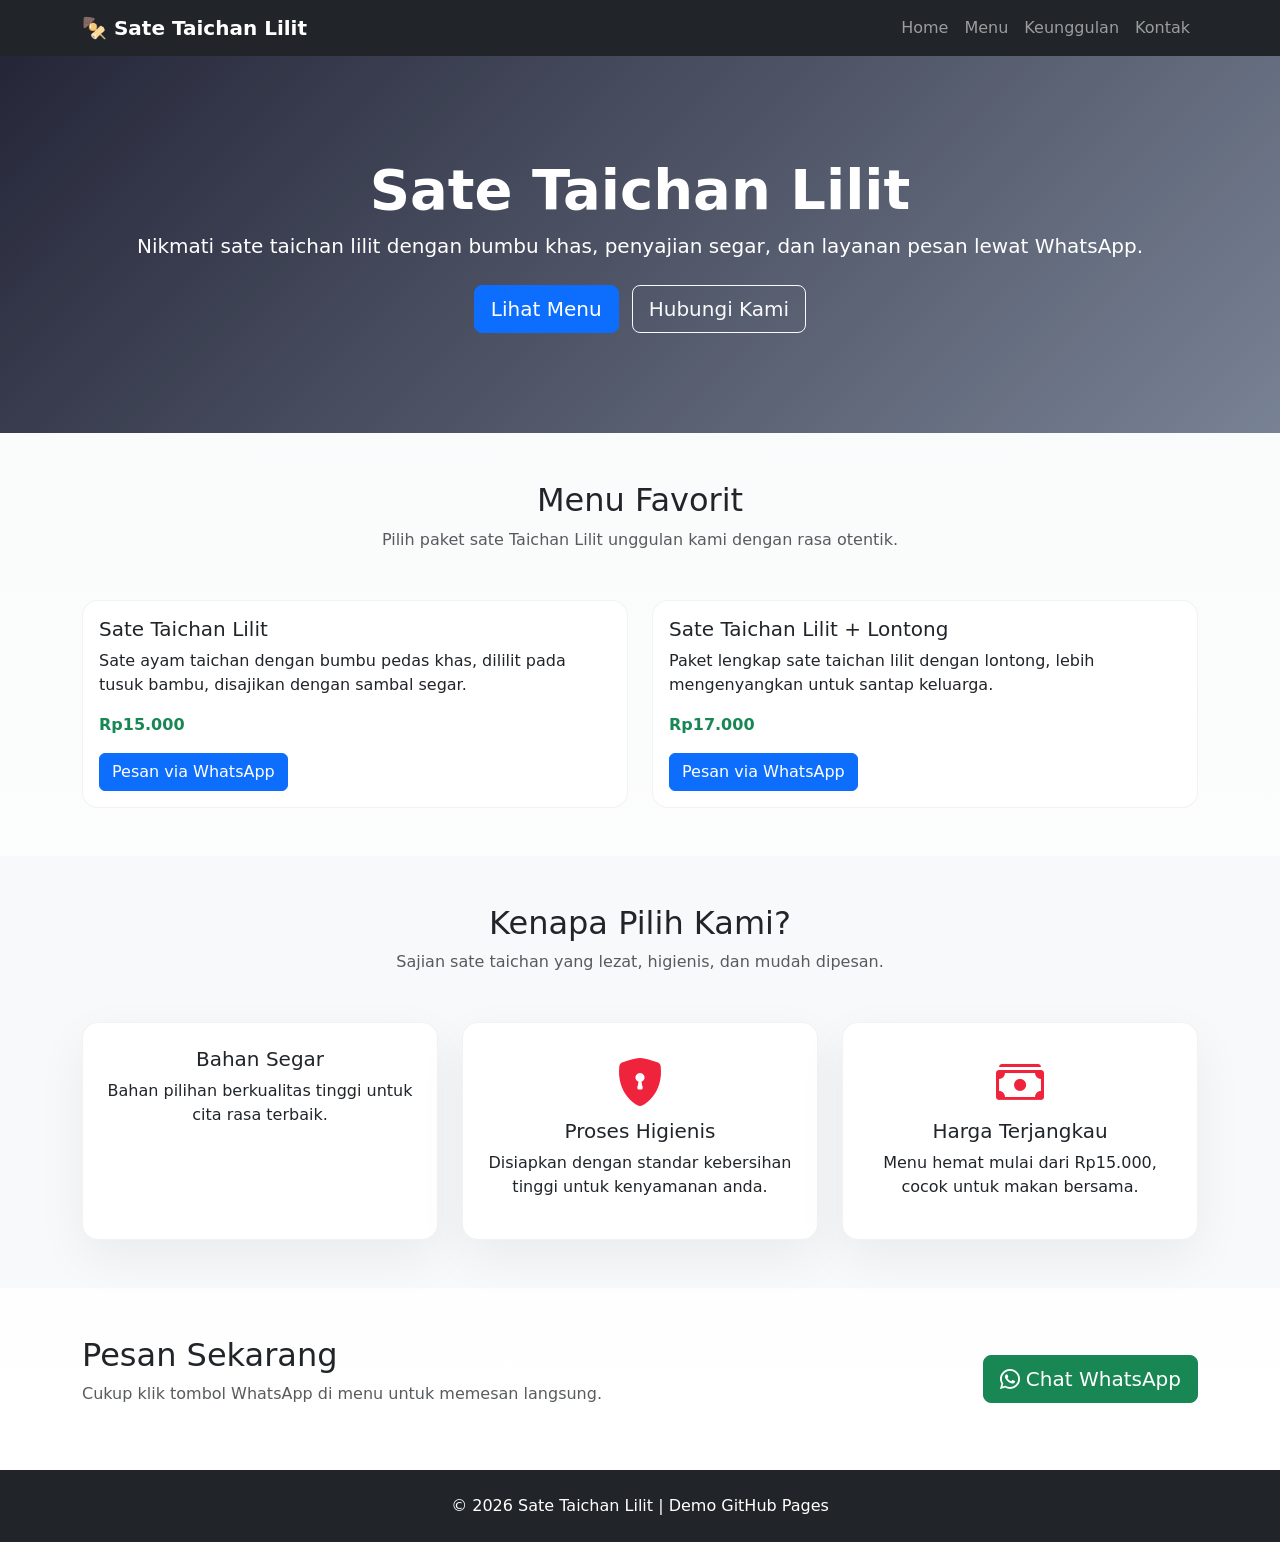
<file: index.html>
<!DOCTYPE html>
<html lang="id">
<head>
    <meta charset="UTF-8">
    <meta name="viewport" content="width=device-width, initial-scale=1.0">
    <title>Sate Taichan Lilit</title>
    <link href="https://cdn.jsdelivr.net/npm/bootstrap@5.3.0/dist/css/bootstrap.min.css" rel="stylesheet">
    <link rel="stylesheet" href="https://cdn.jsdelivr.net/npm/bootstrap-icons@1.10.5/font/bootstrap-icons.css">
    <link rel="stylesheet" href="assets/css/style.css">
</head>
<body>
    <nav class="navbar navbar-expand-lg navbar-dark bg-dark shadow-sm">
        <div class="container">
            <a class="navbar-brand fw-bold" href="#home">🍢 Sate Taichan Lilit</a>
            <button class="navbar-toggler" type="button" data-bs-toggle="collapse" data-bs-target="#navbarNav">
                <span class="navbar-toggler-icon"></span>
            </button>
            <div class="collapse navbar-collapse" id="navbarNav">
                <ul class="navbar-nav ms-auto">
                    <li class="nav-item"><a class="nav-link" href="#home">Home</a></li>
                    <li class="nav-item"><a class="nav-link" href="#menu">Menu</a></li>
                    <li class="nav-item"><a class="nav-link" href="#features">Keunggulan</a></li>
                    <li class="nav-item"><a class="nav-link" href="#contact">Kontak</a></li>
                </ul>
            </div>
        </div>
    </nav>

    <header id="home" class="hero d-flex align-items-center text-white text-center">
        <div class="container">
            <h1 class="display-4 fw-bold">Sate Taichan Lilit</h1>
            <p class="lead mb-4">Nikmati sate taichan lilit dengan bumbu khas, penyajian segar, dan layanan pesan lewat WhatsApp.</p>
            <a href="#menu" class="btn btn-primary btn-lg me-2">Lihat Menu</a>
            <a href="#contact" class="btn btn-outline-light btn-lg">Hubungi Kami</a>
        </div>
    </header>

    <section id="menu" class="py-5">
        <div class="container">
            <div class="text-center mb-5">
                <h2>Menu Favorit</h2>
                <p class="text-muted">Pilih paket sate Taichan Lilit unggulan kami dengan rasa otentik.</p>
            </div>
            <div class="row g-4">
                <div class="col-md-6">
                    <div class="card card-clean h-100">
                        <div class="card-body">
                            <h5 class="card-title">Sate Taichan Lilit</h5>
                            <p class="card-text">Sate ayam taichan dengan bumbu pedas khas, dililit pada tusuk bambu, disajikan dengan sambal segar.</p>
                            <p class="fw-bold text-success">Rp15.000</p>
                            <a href="https://wa.me/6289523500868?text=Saya%20ingin%20memesan%20Sate%20Taichan%20Lilit" class="btn btn-primary" target="_blank">Pesan via WhatsApp</a>
                        </div>
                    </div>
                </div>
                <div class="col-md-6">
                    <div class="card card-clean h-100">
                        <div class="card-body">
                            <h5 class="card-title">Sate Taichan Lilit + Lontong</h5>
                            <p class="card-text">Paket lengkap sate taichan lilit dengan lontong, lebih mengenyangkan untuk santap keluarga.</p>
                            <p class="fw-bold text-success">Rp17.000</p>
                            <a href="https://wa.me/6289523500868?text=Saya%20ingin%20memesan%20Sate%20Taichan%20Lilit%20%2B%20Lontong" class="btn btn-primary" target="_blank">Pesan via WhatsApp</a>
                        </div>
                    </div>
                </div>
            </div>
        </div>
    </section>

    <section id="features" class="py-5 bg-light">
        <div class="container">
            <div class="text-center mb-5">
                <h2>Kenapa Pilih Kami?</h2>
                <p class="text-muted">Sajian sate taichan yang lezat, higienis, dan mudah dipesan.</p>
            </div>
            <div class="row g-4">
                <div class="col-md-4">
                    <div class="feature-box p-4 text-center h-100">
                        <i class="bi bi-leaf-fill feature-icon"></i>
                        <h5>Bahan Segar</h5>
                        <p>Bahan pilihan berkualitas tinggi untuk cita rasa terbaik.</p>
                    </div>
                </div>
                <div class="col-md-4">
                    <div class="feature-box p-4 text-center h-100">
                        <i class="bi bi-shield-lock-fill feature-icon"></i>
                        <h5>Proses Higienis</h5>
                        <p>Disiapkan dengan standar kebersihan tinggi untuk kenyamanan anda.</p>
                    </div>
                </div>
                <div class="col-md-4">
                    <div class="feature-box p-4 text-center h-100">
                        <i class="bi bi-cash-stack feature-icon"></i>
                        <h5>Harga Terjangkau</h5>
                        <p>Menu hemat mulai dari Rp15.000, cocok untuk makan bersama.</p>
                    </div>
                </div>
            </div>
        </div>
    </section>

    <section id="contact" class="py-5">
        <div class="container">
            <div class="row align-items-center">
                <div class="col-lg-8">
                    <h2>Pesan Sekarang</h2>
                    <p class="text-muted">Cukup klik tombol WhatsApp di menu untuk memesan langsung.</p>
                </div>
                <div class="col-lg-4 text-lg-end">
                    <a href="https://wa.me/6289523500868" class="btn btn-success btn-lg" target="_blank"><i class="bi bi-whatsapp"></i> Chat WhatsApp</a>
                </div>
            </div>
        </div>
    </section>

    <footer class="footer py-4 bg-dark text-white">
        <div class="container text-center">
            <p class="mb-0">&copy; 2026 Sate Taichan Lilit | Demo GitHub Pages</p>
        </div>
    </footer>

    <script src="https://cdn.jsdelivr.net/npm/bootstrap@5.3.0/dist/js/bootstrap.bundle.min.js"></script>
</body>
</html>
</file>
<file: assets/css/style.css>
:root {
    --primary: #ef233c;
    --dark: #212529;
    --light: #f8f9fa;
    --text: #212529;
}

body {
    font-family: Inter, system-ui, -apple-system, BlinkMacSystemFont, "Segoe UI", sans-serif;
    color: var(--text);
    background: linear-gradient(180deg, #f8f9fa 0%, #ffffff 100%);
}

.hero {
    padding: 100px 0;
    background: linear-gradient(135deg, #2b2d42 0%, #8d99ae 100%);
    position: relative;
}

.hero::after {
    content: "";
    position: absolute;
    inset: 0;
    background: rgba(0, 0, 0, 0.15);
}

.hero .container {
    position: relative;
    z-index: 1;
}

.card-clean {
    border: 1px solid rgba(0, 0, 0, 0.05);
    border-radius: 1rem;
}

.feature-box {
    border-radius: 1rem;
    background: #ffffff;
    border: 1px solid rgba(0, 0, 0, 0.05);
    box-shadow: 0 18px 50px rgba(0, 0, 0, 0.06);
}

.feature-icon {
    font-size: 3rem;
    color: var(--primary);
    margin-bottom: 1rem;
}

.footer {
    background: var(--dark);
}

.navbar-brand {
    font-weight: bold;
}

@media (max-width: 767px) {
    .hero {
        padding: 60px 0;
    }
}
</file>
